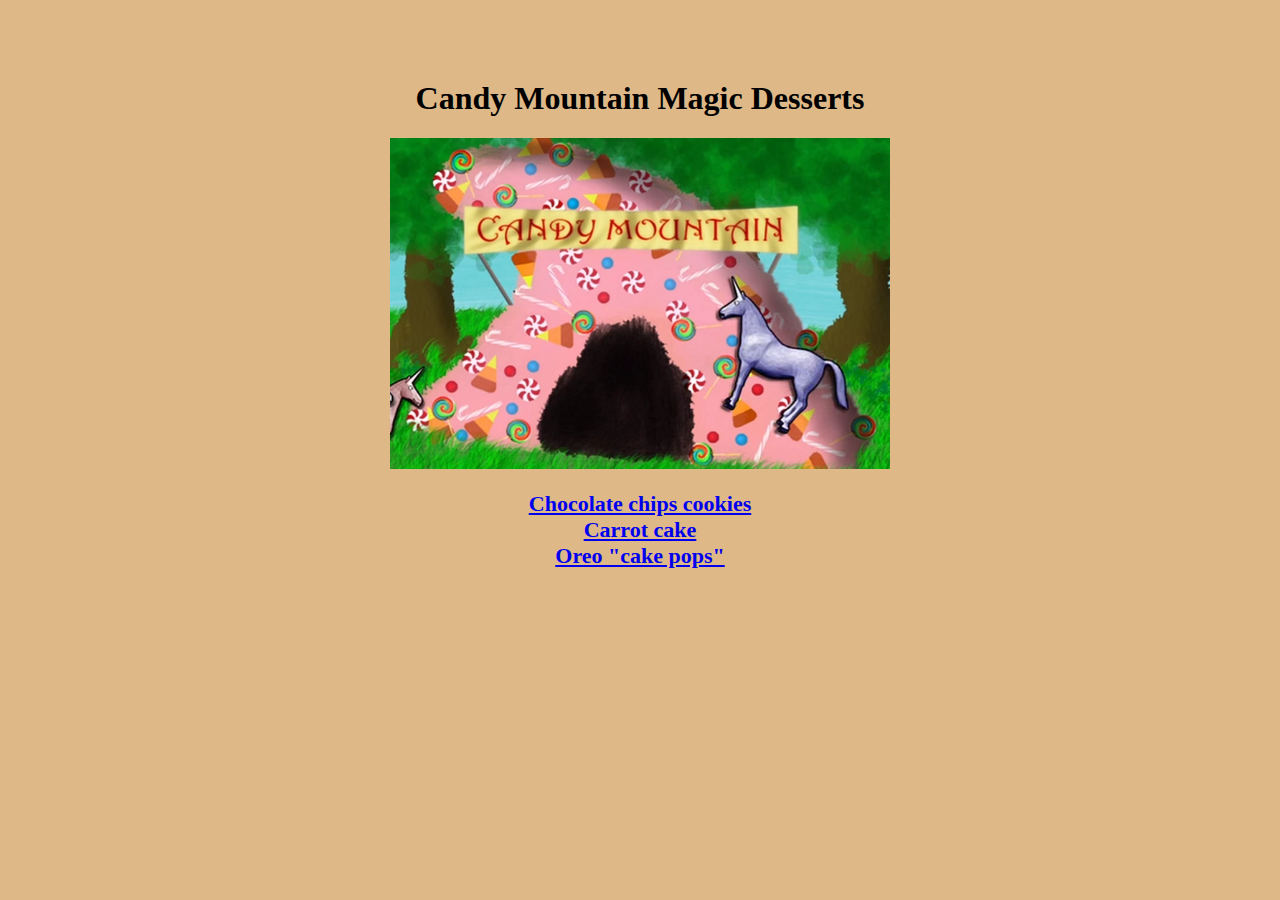
<file: index.html>
<!DOCTYPE html>
<html lang="en">
<head>
    <meta charset="UTF-8">
    <meta http-equiv="X-UA-Compatible" content="IE=edge">
    <meta name="viewport" content="width=device-width, initial-scale=1.0">
    <title>Dessert recipes | The Odin Project</title>
    <link rel="stylesheet" href="style.css">
</head>
<body>
    <h1>Candy Mountain Magic Desserts</h1>
    <img src="./images/candy-mountain.webp">
    <ul class="main">
        <li><a href="./recipes/cookies.html">Chocolate chips cookies</a></li>
        <li><a href="./recipes/carrot-cake.html">Carrot cake</a></li>
        <li><a href="./recipes/carrot-cake.html">Oreo "cake pops"</a></li>
    </ul>
</body>
</html>
</file>
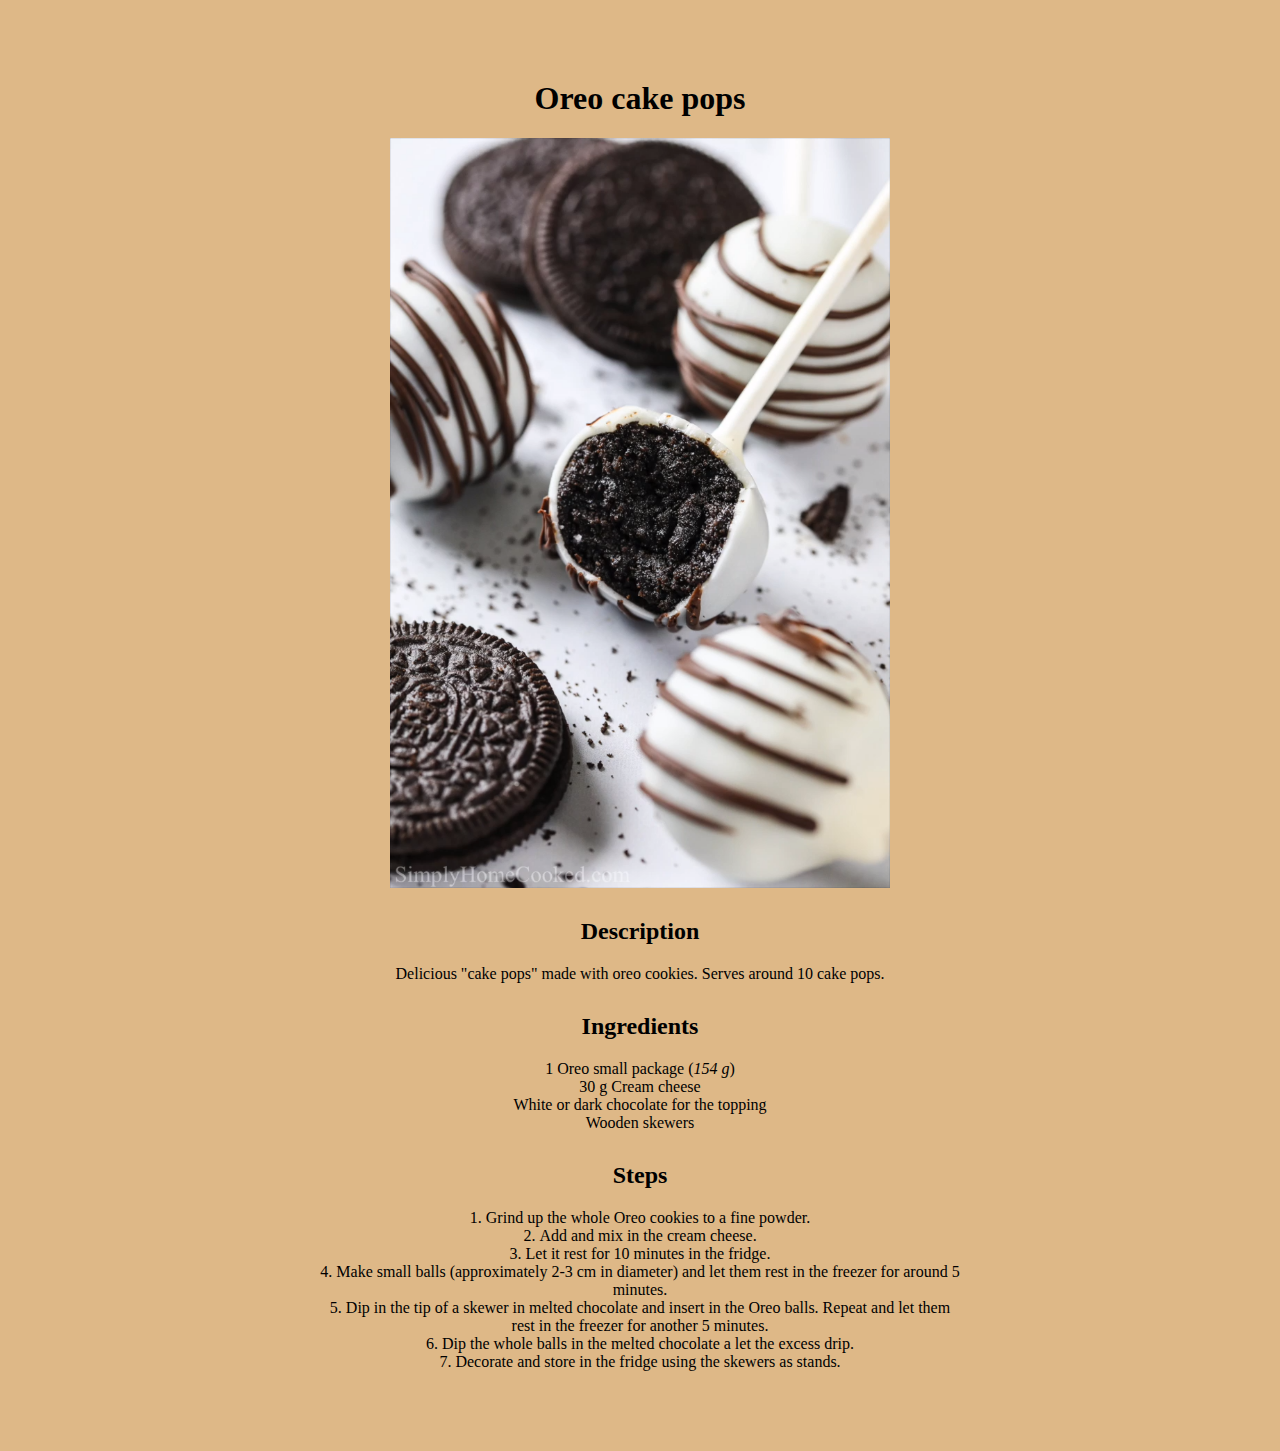
<file: recipes/cakepops.html>
<!DOCTYPE html>
<html lang="en">
<head>
    <meta charset="UTF-8">
    <meta http-equiv="X-UA-Compatible" content="IE=edge">
    <meta name="viewport" content="width=device-width, initial-scale=1.0">
    <title>Oreo Cake Pops Recipe</title>
    <link rel="stylesheet" href="../style.css">
</head>
<body>
    <h1>Oreo cake pops</h1>
        <img src="../images/cakepops.png">
    <h2>Description</h2>
        <p class="description">Delicious "cake pops" made with oreo cookies. Serves around 10 cake pops.</p>
    <h2>Ingredients</h2>
        <ul>
            <li>1 Oreo small package (<em>154 g</em>)</li>
            <li>30 g Cream cheese</li>
            <li>White or dark chocolate for the topping</li>
            <li>Wooden skewers</li>
        </ul>
    <h2>Steps</h2>
        <ol>
            <li>Grind up the whole Oreo cookies to a fine powder.</li>
            <li>Add and mix in the cream cheese.</li>
            <li>Let it rest for 10 minutes in the fridge.</li>
            <li>Make small balls (approximately 2-3 cm in diameter) and let them rest in the freezer for around 5 minutes.</li>
            <li>Dip in the tip of a skewer in melted chocolate and insert in the Oreo balls. Repeat and let them rest in the freezer for another 5 minutes.</li>
            <li>Dip the whole balls in the melted chocolate a let the excess drip.</li>
            <li>Decorate and store in the fridge using the skewers as stands.</li>
        </ol>

</body>
</html>
</file>
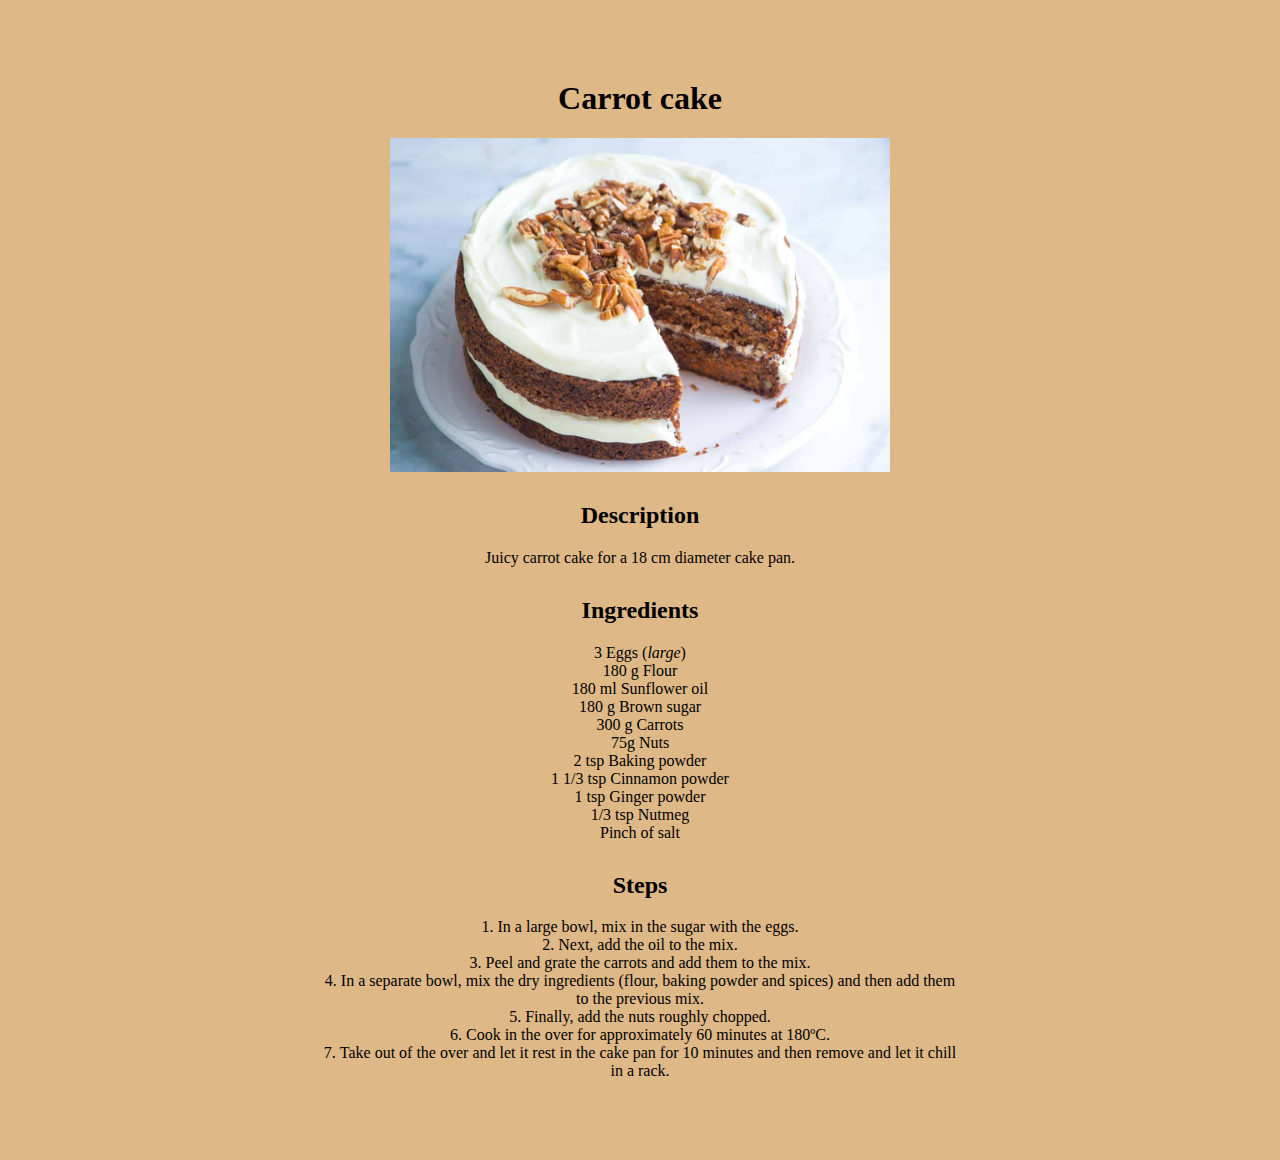
<file: recipes/carrot-cake.html>
<!DOCTYPE html>
<html lang="en">
<head>
    <meta charset="UTF-8">
    <meta http-equiv="X-UA-Compatible" content="IE=edge">
    <meta name="viewport" content="width=device-width, initial-scale=1.0">
    <title>Carrot Cake Recipe</title>
    <link rel="stylesheet" href="../style.css">
</head>
<body>
    <h1>Carrot cake</h1>
        <img src="../images/carrot-cake.jpg">
    <h2>Description</h2>
        <p class="description">Juicy carrot cake for a 18 cm diameter cake pan.</p>
    <h2>Ingredients</h2>
        <ul>
            <li>3 Eggs (<em>large</em>)</li>
            <li>180 g Flour</li>
            <li>180 ml Sunflower oil</li>
            <li>180 g Brown sugar</li>
            <li>300 g Carrots</li>
            <li>75g Nuts</li>
            <li>2 tsp Baking powder</li>
            <li>1 1/3 tsp Cinnamon powder</li>
            <li>1 tsp Ginger powder</li>
            <li>1/3 tsp Nutmeg</li>
            <li>Pinch of salt</li>
        </ul>
    <h2>Steps</h2>
        <ol>
            <li>In a large bowl, mix in the sugar with the eggs.</li>
            <li>Next, add the oil to the mix.</li>
            <li>Peel and grate the carrots and add them to the mix.</li>
            <li>In a separate bowl, mix the dry ingredients (flour, baking powder and spices) and then add them to the previous mix.</li>
            <li>Finally, add the nuts roughly chopped.</li>
            <li>Cook in the over for approximately 60 minutes at 180ºC.</li>
            <li>Take out of the over and let it rest in the cake pan for 10 minutes and then remove and let it chill in a rack. </li>
        </ol>

</body>
</html>
</file>
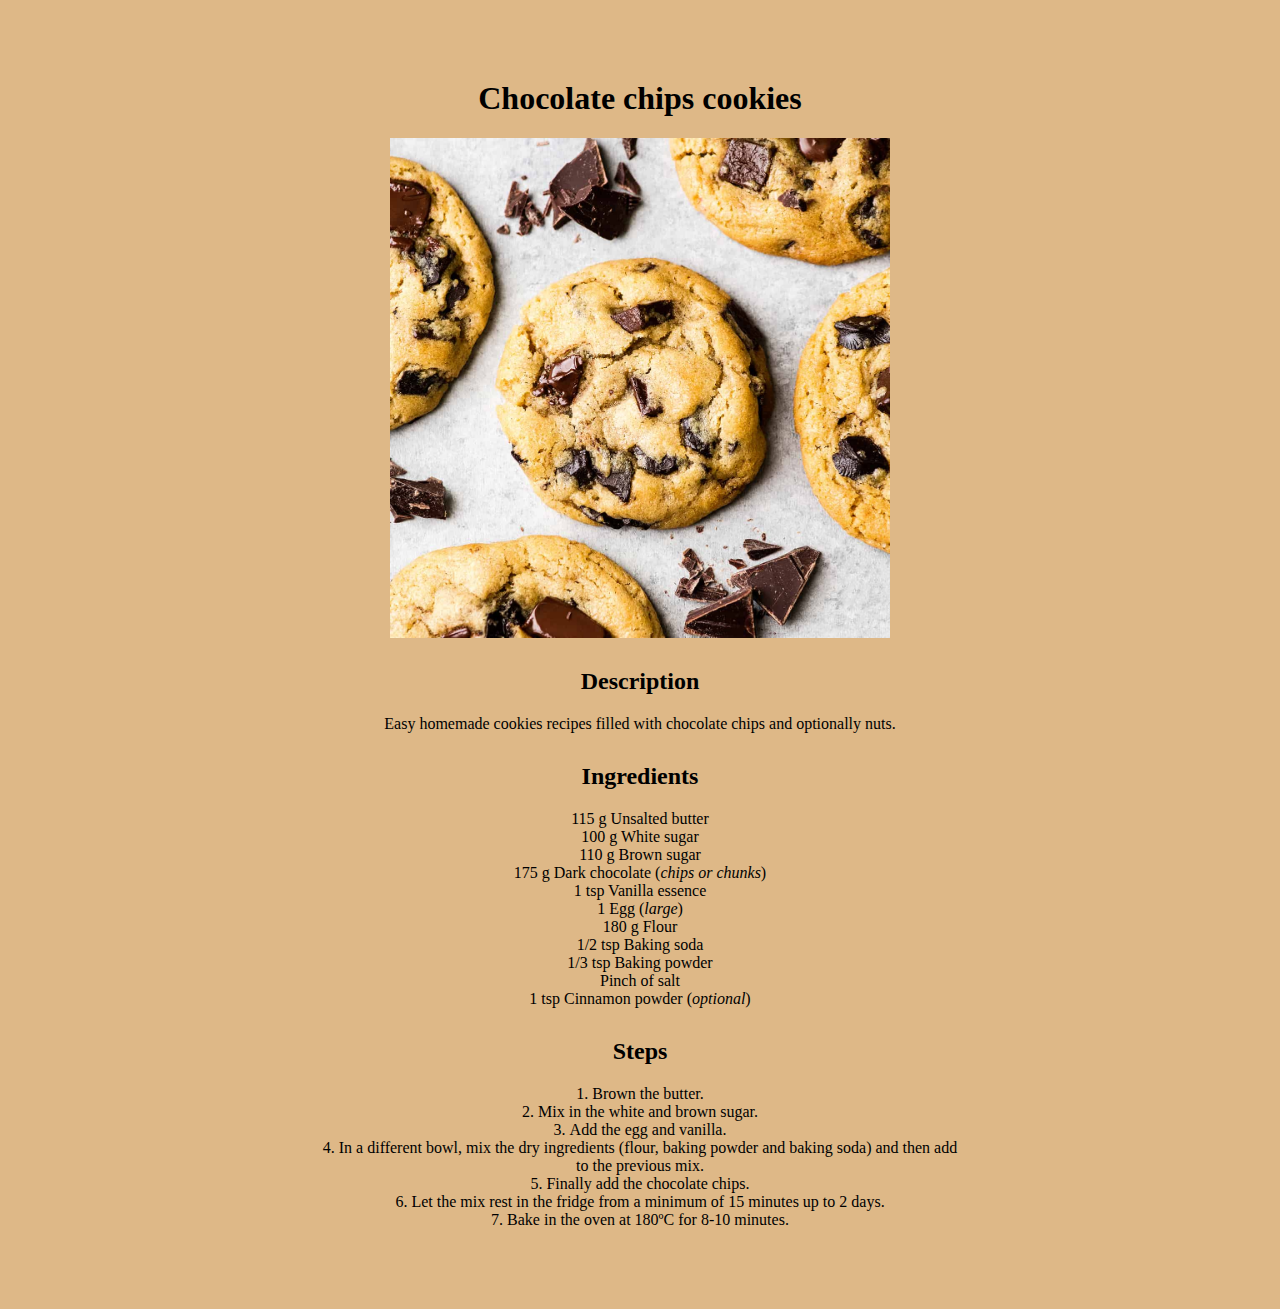
<file: recipes/cookies.html>
<!DOCTYPE html>
<html lang="en">
<head>
    <meta charset="UTF-8">
    <meta http-equiv="X-UA-Compatible" content="IE=edge">
    <meta name="viewport" content="width=device-width, initial-scale=1.0">
    <title>Chocolate Chip Cookies Recipe</title>
    <link rel="stylesheet" href="../style.css">
</head>
<body>
    <h1>Chocolate chips cookies</h1>
        <img src="../images/cookies.jpg">
    <h2>Description</h2>
        <p class="description">Easy homemade cookies recipes filled with chocolate chips and optionally nuts.</p>
    <h2>Ingredients</h2>
        <ul>
            <li>115 g  Unsalted butter</li>
            <li>100 g White sugar</li>
            <li>110 g Brown sugar</li>
            <li>175 g Dark chocolate (<em>chips or chunks</em>)</li>
            <li>1 tsp Vanilla essence</li>
            <li>1 Egg (<em>large</em>)</li>
            <li>180 g Flour</li>
            <li>1/2 tsp Baking soda</li>
            <li>1/3 tsp Baking powder</li>
            <li>Pinch of salt</li>
            <li>1 tsp Cinnamon powder (<em>optional</em>)</li>
        </ul>
    <h2>Steps</h2>
        <ol>
            <li>Brown the butter.</li>
            <li>Mix in the white and brown sugar.</li>
            <li>Add the egg and vanilla.</li>
            <li>In a different bowl, mix the dry ingredients (flour, baking powder and baking soda) and then add to the previous mix.</li>
            <li>Finally add the chocolate chips.</li>
            <li>Let the mix rest in the fridge from a minimum of 15 minutes up to 2 days.</li>
            <li>Bake in the oven at 180ºC for 8-10 minutes.</li>
        </ol>

</body>
</html>
</file>
<file: style.css>
body {
    background-color: burlywood;
    margin: 5em 25%;
}

h1, h2 {
    text-align: center;
    margin-top: 1.25em;
}


img {
    width: 100%;
    max-width: 500px;
    height: auto;
    display: block;
    margin-left: auto;
    margin-right: auto;
}

ol {
    list-style-position: inside;
    padding: 0;
    text-align: center;
}

ul {
    list-style-type: none;
    padding: 0;
    text-align: center;
}

.main{
    font-size: 22px;
    font-weight: 600;
}

.description {
    text-align: center;
}
</file>
